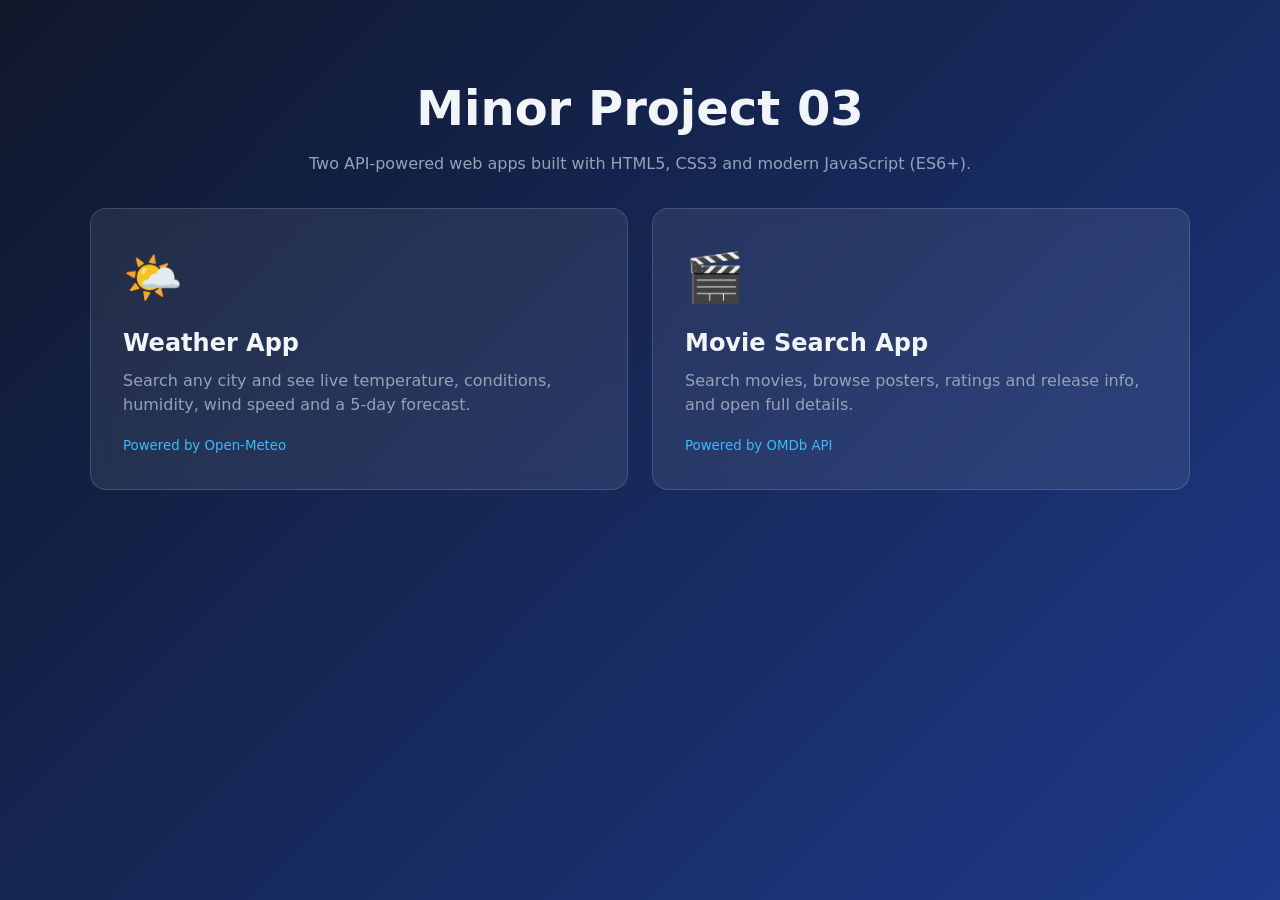
<file: index.html>
<!DOCTYPE html>
<html lang="en">
<head>
  <meta charset="UTF-8" />
  <meta name="viewport" content="width=device-width, initial-scale=1.0" />
  <title>Minor Project 03 – Weather &amp; Movie Search</title>
  <link rel="stylesheet" href="css/styles.css" />
</head>
<body>
  <main class="container home">
    <header class="hero">
      <h1>Minor Project 03</h1>
      <p>Two API-powered web apps built with HTML5, CSS3 and modern JavaScript (ES6+).</p>
    </header>

    <section class="home-grid">
      <a class="home-card" href="weather.html">
        <span class="home-icon" aria-hidden="true">🌤️</span>
        <h2>Weather App</h2>
        <p>Search any city and see live temperature, conditions, humidity, wind speed and a 5-day forecast.</p>
        <small>Powered by Open-Meteo</small>
      </a>
      <a class="home-card" href="movies.html">
        <span class="home-icon" aria-hidden="true">🎬</span>
        <h2>Movie Search App</h2>
        <p>Search movies, browse posters, ratings and release info, and open full details.</p>
        <small>Powered by OMDb API</small>
      </a>
    </section>
  </main>
</body>
</html>
</file>
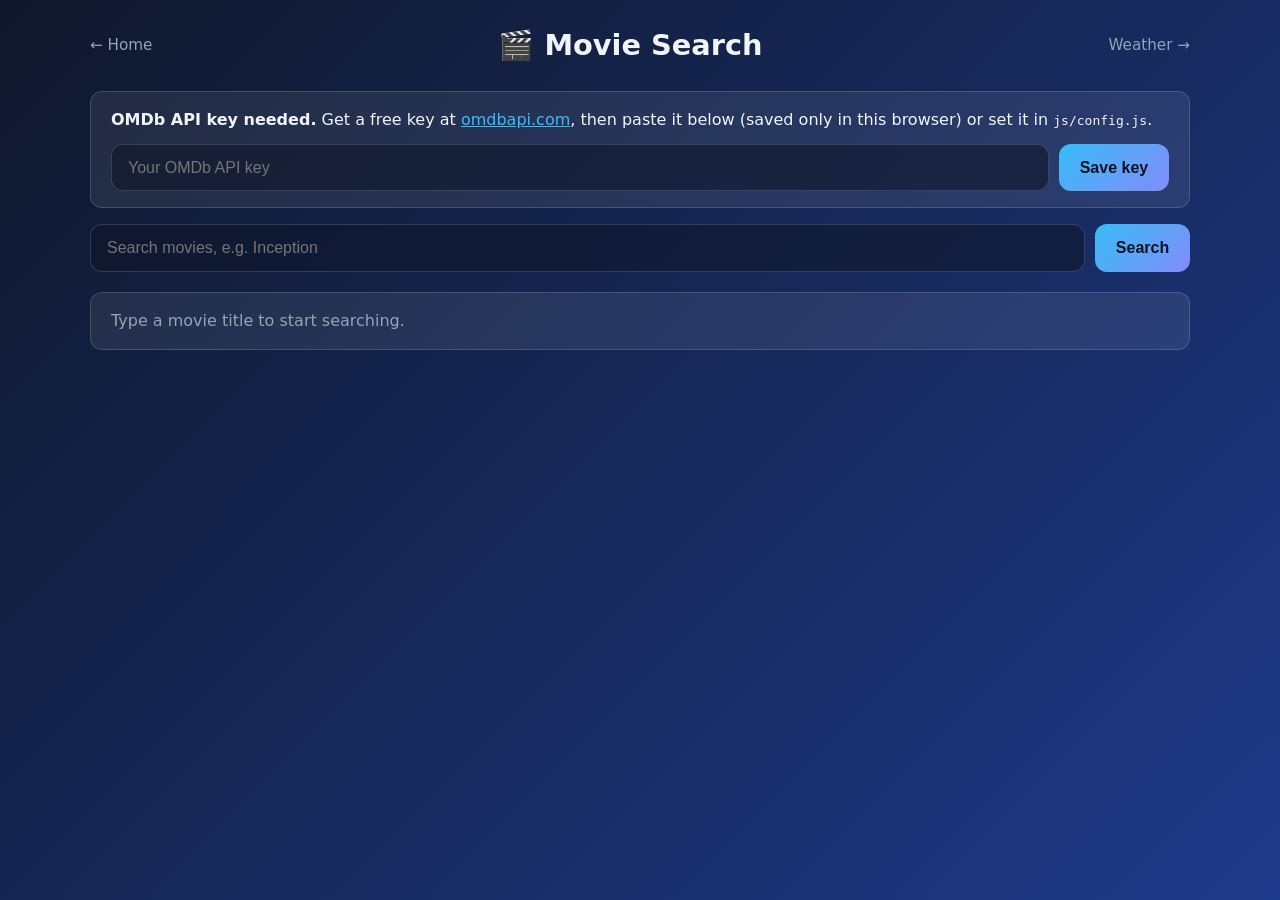
<file: movies.html>
<!DOCTYPE html>
<html lang="en">
<head>
  <meta charset="UTF-8" />
  <meta name="viewport" content="width=device-width, initial-scale=1.0" />
  <title>Movie Search App</title>
  <link rel="stylesheet" href="css/styles.css" />
</head>
<body>
  <main class="container">
    <div class="topbar">
      <a class="back" href="index.html">&larr; Home</a>
      <h1>🎬 Movie Search</h1>
      <a class="back" href="weather.html">Weather &rarr;</a>
    </div>

    <!-- Shown only when no OMDb API key is configured -->
    <section id="key-box" class="message hidden">
      <strong>OMDb API key needed.</strong>
      Get a free key at
      <a href="https://www.omdbapi.com/apikey.aspx" target="_blank" rel="noopener">omdbapi.com</a>,
      then paste it below (saved only in this browser) or set it in <code>js/config.js</code>.
      <form id="key-form" class="key-form">
        <input type="text" id="key-input" placeholder="Your OMDb API key" aria-label="OMDb API key" required />
        <button type="submit">Save key</button>
      </form>
    </section>

    <form id="search-form" class="search-form" autocomplete="off">
      <input type="search" id="movie-input" placeholder="Search movies, e.g. Inception" aria-label="Movie title" required />
      <button type="submit" id="search-btn">Search</button>
    </form>

    <section id="status" aria-live="polite">
      <div class="message info">Type a movie title to start searching.</div>
    </section>

    <section id="movie-grid" class="movie-grid"></section>
    <div id="load-more" class="load-more hidden">
      <button type="button" class="secondary" id="load-more-btn">Load more</button>
    </div>
  </main>

  <div id="modal-root"></div>

  <script type="module" src="js/movies.js"></script>
</body>
</html>
</file>
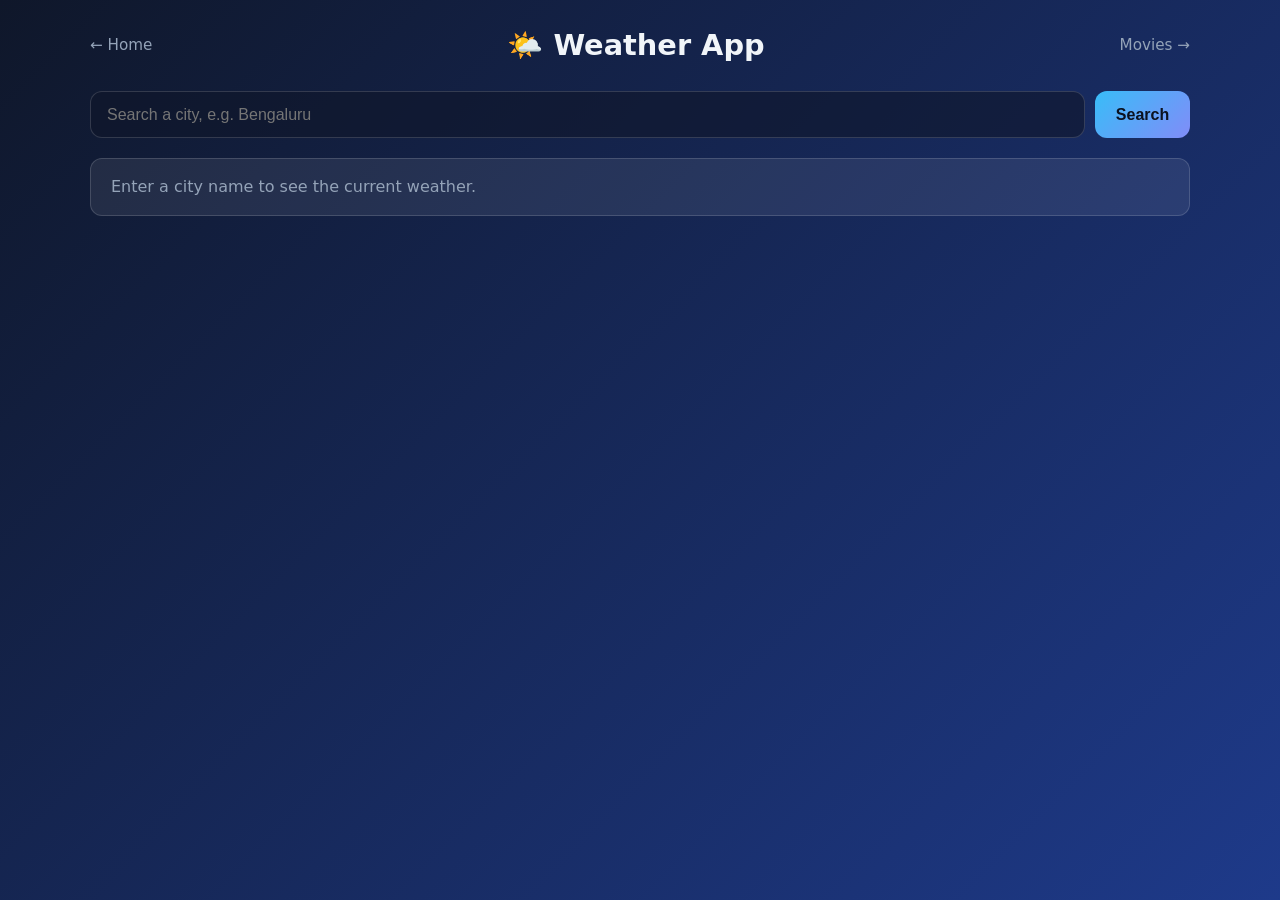
<file: weather.html>
<!DOCTYPE html>
<html lang="en">
<head>
  <meta charset="UTF-8" />
  <meta name="viewport" content="width=device-width, initial-scale=1.0" />
  <title>Weather App</title>
  <link rel="stylesheet" href="css/styles.css" />
</head>
<body>
  <main class="container">
    <div class="topbar">
      <a class="back" href="index.html">&larr; Home</a>
      <h1>🌤️ Weather App</h1>
      <a class="back" href="movies.html">Movies &rarr;</a>
    </div>

    <form id="search-form" class="search-form" autocomplete="off">
      <input type="text" id="city-input" placeholder="Search a city, e.g. Bengaluru" aria-label="City name" required />
      <button type="submit" id="search-btn">Search</button>
    </form>

    <section id="result" aria-live="polite">
      <div class="message info">Enter a city name to see the current weather.</div>
    </section>
  </main>

  <script type="module" src="js/weather.js"></script>
</body>
</html>
</file>
<file: css/styles.css>
/* ---------- Base ---------- */
:root {
  --bg1: #0f172a;
  --bg2: #1e3a8a;
  --card: rgba(255, 255, 255, 0.08);
  --card-border: rgba(255, 255, 255, 0.15);
  --text: #f1f5f9;
  --muted: #94a3b8;
  --accent: #38bdf8;
  --accent-2: #818cf8;
  --danger: #f87171;
  --radius: 16px;
}

* { box-sizing: border-box; margin: 0; padding: 0; }

body {
  min-height: 100vh;
  font-family: "Segoe UI", system-ui, -apple-system, Roboto, sans-serif;
  color: var(--text);
  background: linear-gradient(135deg, var(--bg1), var(--bg2)) fixed;
  line-height: 1.5;
}

a { color: inherit; text-decoration: none; }

.container {
  width: min(1100px, 100% - 2rem);
  margin: 0 auto;
  padding: 1.5rem 0 3rem;
}

.hidden { display: none !important; }

/* ---------- Navigation ---------- */
.topbar {
  display: flex;
  align-items: center;
  justify-content: space-between;
  gap: 1rem;
  margin-bottom: 1.5rem;
}
.topbar a.back { color: var(--muted); font-size: 0.95rem; }
.topbar a.back:hover { color: var(--accent); }
.topbar h1 { font-size: clamp(1.3rem, 4vw, 1.8rem); }

/* ---------- Home ---------- */
.home .hero { text-align: center; margin: 3rem 0 2rem; }
.home .hero h1 { font-size: clamp(2rem, 6vw, 3rem); }
.home .hero p { color: var(--muted); margin-top: 0.5rem; }

.home-grid {
  display: grid;
  grid-template-columns: repeat(auto-fit, minmax(260px, 1fr));
  gap: 1.5rem;
}
.home-card {
  background: var(--card);
  border: 1px solid var(--card-border);
  border-radius: var(--radius);
  padding: 2rem;
  backdrop-filter: blur(8px);
  transition: transform 0.2s, border-color 0.2s;
}
.home-card:hover { transform: translateY(-4px); border-color: var(--accent); }
.home-icon { font-size: 3rem; }
.home-card h2 { margin: 0.75rem 0 0.5rem; }
.home-card p { color: var(--muted); margin-bottom: 1rem; }
.home-card small { color: var(--accent); }

/* ---------- Search form ---------- */
.search-form {
  display: flex;
  gap: 0.6rem;
  flex-wrap: wrap;
  margin-bottom: 1.25rem;
}
.search-form input[type="text"],
.search-form input[type="search"],
.key-form input {
  flex: 1 1 220px;
  padding: 0.85rem 1rem;
  border-radius: 12px;
  border: 1px solid var(--card-border);
  background: rgba(15, 23, 42, 0.6);
  color: var(--text);
  font-size: 1rem;
}
.search-form input:focus,
.key-form input:focus { outline: 2px solid var(--accent); }

button {
  cursor: pointer;
  border: none;
  border-radius: 12px;
  padding: 0.85rem 1.3rem;
  font-size: 1rem;
  font-weight: 600;
  color: #0b1220;
  background: linear-gradient(135deg, var(--accent), var(--accent-2));
  transition: transform 0.15s, opacity 0.15s;
}
button:hover { transform: translateY(-1px); }
button:disabled { opacity: 0.5; cursor: not-allowed; transform: none; }
button.secondary {
  background: var(--card);
  color: var(--text);
  border: 1px solid var(--card-border);
}

/* ---------- Status messages ---------- */
.message {
  padding: 1rem 1.25rem;
  border-radius: 12px;
  background: var(--card);
  border: 1px solid var(--card-border);
  margin-bottom: 1rem;
}
.message.error { border-color: var(--danger); color: #fecaca; }
.message.info { color: var(--muted); }

.spinner {
  width: 40px;
  height: 40px;
  margin: 2rem auto;
  border: 4px solid var(--card-border);
  border-top-color: var(--accent);
  border-radius: 50%;
  animation: spin 0.9s linear infinite;
}
@keyframes spin { to { transform: rotate(360deg); } }

/* ---------- Weather ---------- */
.weather-card {
  background: var(--card);
  border: 1px solid var(--card-border);
  border-radius: var(--radius);
  padding: 2rem;
  backdrop-filter: blur(8px);
}
.weather-main {
  display: flex;
  align-items: center;
  justify-content: space-between;
  flex-wrap: wrap;
  gap: 1rem;
}
.weather-main .city { font-size: clamp(1.5rem, 5vw, 2.2rem); font-weight: 700; }
.weather-main .country { color: var(--muted); }
.weather-main .desc { font-size: 1.15rem; color: var(--accent); margin-top: 0.25rem; }
.weather-temp { display: flex; align-items: center; gap: 1rem; }
.weather-temp .icon { font-size: clamp(3.5rem, 12vw, 5rem); }
.weather-temp .temp { font-size: clamp(2.8rem, 10vw, 4.2rem); font-weight: 700; }

.details-grid {
  display: grid;
  grid-template-columns: repeat(auto-fit, minmax(150px, 1fr));
  gap: 1rem;
  margin-top: 1.75rem;
}
.detail {
  background: rgba(15, 23, 42, 0.45);
  border-radius: 12px;
  padding: 1rem;
  text-align: center;
}
.detail .label { color: var(--muted); font-size: 0.85rem; }
.detail .value { font-size: 1.3rem; font-weight: 600; margin-top: 0.2rem; }

.forecast { margin-top: 1.75rem; }
.forecast h3 { margin-bottom: 0.75rem; }
.forecast-grid {
  display: grid;
  grid-template-columns: repeat(auto-fit, minmax(120px, 1fr));
  gap: 0.75rem;
}
.forecast-day {
  background: rgba(15, 23, 42, 0.45);
  border-radius: 12px;
  padding: 0.9rem 0.5rem;
  text-align: center;
}
.forecast-day .day { font-weight: 600; }
.forecast-day .f-icon { font-size: 1.8rem; margin: 0.25rem 0; }
.forecast-day .range { color: var(--muted); font-size: 0.9rem; }

.unit-toggle { margin-top: 1rem; display: flex; justify-content: flex-end; }

/* ---------- Movies ---------- */
.key-form {
  display: flex;
  gap: 0.6rem;
  flex-wrap: wrap;
  margin-top: 0.75rem;
}
.key-form + small, .message a { color: var(--accent); text-decoration: underline; }

.movie-grid {
  display: grid;
  grid-template-columns: repeat(auto-fill, minmax(190px, 1fr));
  gap: 1.25rem;
}
.movie-card {
  background: var(--card);
  border: 1px solid var(--card-border);
  border-radius: var(--radius);
  overflow: hidden;
  cursor: pointer;
  display: flex;
  flex-direction: column;
  transition: transform 0.2s, border-color 0.2s;
  text-align: left;
  color: inherit;
  padding: 0;
  font-weight: normal;
}
.movie-card:hover { transform: translateY(-4px); border-color: var(--accent); }
.poster {
  width: 100%;
  aspect-ratio: 2 / 3;
  object-fit: cover;
  background: #1e293b;
  display: block;
}
.poster.placeholder {
  display: flex;
  align-items: center;
  justify-content: center;
  font-size: 3rem;
  color: var(--muted);
}
.movie-info { padding: 0.8rem; }
.movie-info h3 { font-size: 1rem; margin-bottom: 0.25rem; }
.movie-meta { color: var(--muted); font-size: 0.85rem; }
.rating { color: #fbbf24; font-weight: 600; margin-top: 0.3rem; }

.load-more { display: flex; justify-content: center; margin-top: 1.5rem; }

/* Modal */
.modal-backdrop {
  position: fixed;
  inset: 0;
  background: rgba(2, 6, 23, 0.8);
  display: flex;
  align-items: center;
  justify-content: center;
  padding: 1rem;
  z-index: 10;
}
.modal {
  background: #0f172a;
  border: 1px solid var(--card-border);
  border-radius: var(--radius);
  width: min(800px, 100%);
  max-height: 90vh;
  overflow-y: auto;
  padding: 1.5rem;
  position: relative;
  display: grid;
  grid-template-columns: 240px 1fr;
  gap: 1.5rem;
}
.modal .close {
  position: absolute;
  top: 0.6rem;
  right: 0.6rem;
  padding: 0.3rem 0.7rem;
  background: var(--card);
  color: var(--text);
}
.modal h2 { margin-bottom: 0.25rem; padding-right: 2rem; }
.modal .tags { color: var(--muted); margin-bottom: 0.75rem; }
.modal p { margin-bottom: 0.6rem; }
.modal p strong { color: var(--accent); }

/* ---------- Responsive ---------- */
@media (max-width: 640px) {
  .weather-card { padding: 1.25rem; }
  .modal { grid-template-columns: 1fr; }
  .modal .poster { max-width: 240px; margin: 0 auto; }
  .search-form button { flex: 1 1 100%; }
}
</file>
